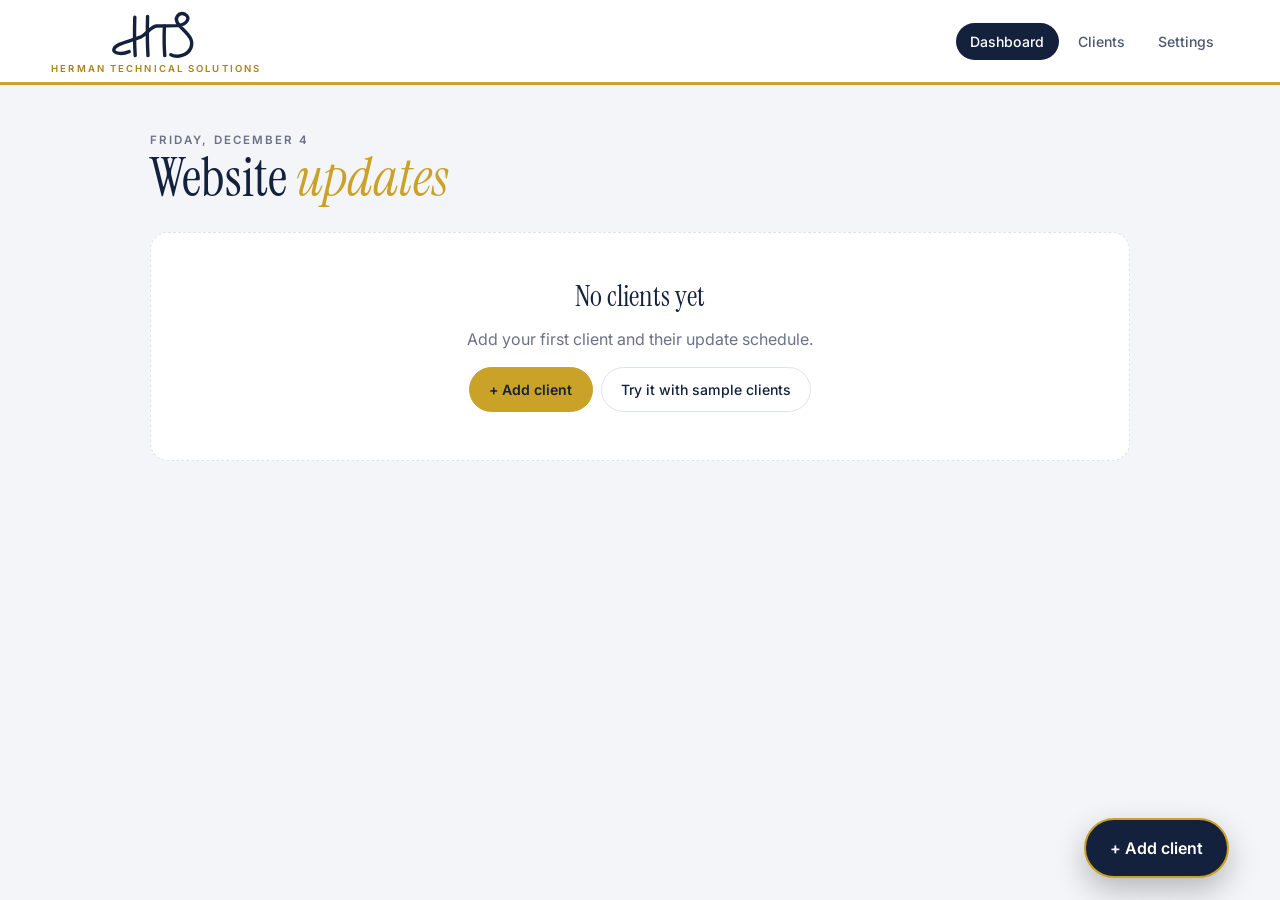
<file: index.html>
<!DOCTYPE html>
<html lang="en">
<head>
<meta charset="UTF-8" />
<meta name="viewport" content="width=device-width, initial-scale=1.0, viewport-fit=cover" />
<title>Client Updates | Herman Technical Solutions</title>
<meta name="robots" content="noindex, nofollow" />
<meta name="theme-color" content="#ffffff" />
<meta name="apple-mobile-web-app-capable" content="yes" />
<link rel="icon" href="icon.svg" type="image/svg+xml" />
<link rel="apple-touch-icon" href="icon.png" />
<link rel="preconnect" href="https://fonts.googleapis.com" /><link rel="preconnect" href="https://fonts.gstatic.com" crossorigin />
<link href="https://fonts.googleapis.com/css2?family=Instrument+Serif:ital@0;1&family=Inter:wght@400;500;600&display=swap" rel="stylesheet" />
<link rel="stylesheet" href="styles.css" />
</head>
<body>
  <header class="top">
    <a href="#/" class="brand" aria-label="Herman Technical Solutions: Client Updates"><svg class="mark" viewBox="0 0 250 130" fill="none" stroke="#14213d" stroke-linecap="round" stroke-linejoin="round" aria-hidden="true">
  <!-- H posts -->
  <path d="M72 18 C 71 48 71 82 73 114" stroke-width="7"/>
  <path d="M104 16 C 103 48 103 82 105 114" stroke-width="7"/>
  <!-- T post, hanging from the bar -->
  <path d="M146 40 C 145 66 145 92 147 114" stroke-width="7"/>
  <!-- One stroke: loop in from the left, cross the H, become the T bar, flow into the S -->
  <path d="M58 104 C 38 113 16 108 20 97 C 26 83 56 80 86 68 C 104 60 110 42 126 40 L 178 39
           C 204 37 212 18 198 11 C 182 4 168 20 182 37 C 198 56 222 70 212 95 C 204 114 178 120 162 112" stroke-width="6.5"/>
</svg><span class="brand-name">Herman Technical Solutions</span></a>
    <nav>
      <a href="#/" data-nav="home">Dashboard</a>
      <a href="#/clients" data-nav="clients">Clients</a>
      <a href="#/settings" data-nav="settings">Settings</a>
    </nav>
  </header>
  <main id="view"></main>
  <button class="fab" id="add-btn" aria-label="Add client">+ Add client</button>

  <dialog id="modal"><form method="dialog" id="modal-form"></form></dialog>
  <div class="toast" id="toast"></div>
  <script src="app.js"></script>
</body>
</html>
</file>
<file: styles.css>
:root {
  --accent: #c9a227; --accent-dark: #a6841a; --navy: #14213d; --ink: #14213d; --muted: #6b7286; --line: #dfe3ec;
  --bg: #f4f5f9; --card: #fff; --red: #d64545; --red-soft: #fbe7e7; --orange-soft: #faf1d6; --blue: #2f4f8f; --blue-soft: #e5ebf6;
  --green: #2fa36b; --serif: "Instrument Serif", Georgia, serif; --sans: "Inter", system-ui, sans-serif; --r: 18px;
}
* { box-sizing: border-box; }
body { margin: 0; font-family: var(--sans); color: var(--ink); background: var(--bg); line-height: 1.5; padding-bottom: 110px; }
a { color: inherit; text-decoration: none; }
button { font: inherit; cursor: pointer; }
h1, h2, h3 { font-family: var(--serif); font-weight: 400; margin: 0; line-height: 1.05; }
h1 { font-size: clamp(2.4rem, 6vw, 3.4rem); }
h1 em, h2 em { font-style: italic; color: var(--accent); }
.wrap { width: min(980px, 92%); margin: 0 auto; }

/* Header */
.top { position: sticky; top: 0; z-index: 20; display: flex; align-items: center; justify-content: space-between; gap: 1rem;
  padding: .9rem 4%; padding-top: max(.9rem, env(safe-area-inset-top)); background: rgba(244,239,232,.92); backdrop-filter: blur(10px); border-bottom: 1px solid var(--line); }
.brand { display: flex; align-items: center; gap: .7rem; }
.brand img { height: 30px; width: auto; }
.brand span { font-size: .72rem; letter-spacing: .16em; text-transform: uppercase; color: var(--muted); border-left: 1px solid var(--line); padding-left: .7rem; }
.top nav { display: flex; gap: .3rem; }
.top nav a { padding: .5rem .9rem; border-radius: 999px; font-size: .88rem; font-weight: 500; color: var(--muted); }
.top nav a.on { background: var(--ink); color: #fff; }

/* Page head */
.head { padding: 2.4rem 0 1.6rem; display: flex; justify-content: space-between; align-items: flex-end; gap: 1rem; flex-wrap: wrap; }
.head p { margin: .5rem 0 0; color: var(--muted); }
.back { display: inline-flex; align-items: center; gap: .4rem; color: var(--muted); font-size: .9rem; margin-bottom: 1rem; }

/* Dashboard tiles */
.tiles { display: grid; grid-template-columns: repeat(3, 1fr); gap: 1rem; }
.tile { position: relative; overflow: hidden; display: flex; flex-direction: column; justify-content: space-between; min-height: 220px; padding: 1.6rem;
  border-radius: 24px; background: var(--card); border: 1px solid var(--line); transition: transform .2s, box-shadow .2s; }
.tile:hover { transform: translateY(-4px); box-shadow: 0 18px 40px rgba(0,0,0,.08); }
.tile .label { font-size: .78rem; letter-spacing: .18em; text-transform: uppercase; font-weight: 600; display: flex; align-items: center; gap: .5rem; }
.tile .label i { width: 10px; height: 10px; border-radius: 50%; }
.tile .num { font: 6rem/1 var(--serif); }
.tile .sub { color: var(--muted); font-size: .9rem; display: flex; justify-content: space-between; align-items: center; }
.tile .sub b { font-weight: 600; color: var(--ink); }
.tile.overdue { background: var(--red-soft); border-color: #f6cbc6; } .tile.overdue .label i { background: var(--red); } .tile.overdue .num { color: var(--red); }
.tile.today { background: var(--orange-soft); border-color: #ecd795; } .tile.today .label i { background: var(--accent); } .tile.today .num { color: var(--accent-dark); }
.tile.week .label i { background: var(--blue); } .tile.week .num { color: var(--blue); }
.tile.zero .num { opacity: .35; }
.tile.overdue:not(.zero) .label i { animation: pulse 1.6s infinite; }
@keyframes pulse { 0% { box-shadow: 0 0 0 0 rgba(224,72,62,.55); } 70% { box-shadow: 0 0 0 10px rgba(224,72,62,0); } 100% { box-shadow: 0 0 0 0 rgba(224,72,62,0); } }
.summary { display: flex; gap: 1.6rem; flex-wrap: wrap; margin-top: 1.4rem; color: var(--muted); font-size: .9rem; }
.summary b { color: var(--ink); }
.allclear { margin-top: 1rem; padding: 1rem 1.2rem; border-radius: 14px; background: #e7f6ee; color: #1d6b45; font-size: .95rem; }

/* Lists */
.list { display: grid; gap: .7rem; }
.row { display: grid; grid-template-columns: 1fr auto; gap: 1rem; align-items: center; padding: 1.1rem 1.2rem; background: var(--card); border: 1px solid var(--line); border-radius: var(--r); }
.row .name { font-weight: 600; font-size: 1.05rem; }
.row .meta { color: var(--muted); font-size: .85rem; margin-top: .15rem; }
.row .task { margin-top: .55rem; font-size: .95rem; padding: .55rem .75rem; border-radius: 10px; background: var(--bg); }
.row .task b { font-size: .7rem; letter-spacing: .12em; text-transform: uppercase; color: var(--muted); display: block; margin-bottom: .1rem; }
.row .side { display: flex; flex-direction: column; align-items: flex-end; gap: .5rem; }
.pill { display: inline-block; padding: .25rem .65rem; border-radius: 999px; font-size: .75rem; font-weight: 600; white-space: nowrap; }
.pill.red { background: var(--red-soft); color: var(--red); } .pill.orange { background: var(--orange-soft); color: var(--accent-dark); }
.pill.blue { background: var(--blue-soft); color: var(--blue); } .pill.gray { background: #eee9e2; color: var(--muted); } .pill.green { background: #e7f6ee; color: var(--green); }
.row.paused { opacity: .65; }
.empty { text-align: center; padding: 3rem 1rem; color: var(--muted); background: var(--card); border: 1px dashed var(--line); border-radius: var(--r); }
.empty h3 { color: var(--ink); font-size: 1.8rem; margin-bottom: .4rem; }

/* Buttons */
.btn { display: inline-flex; align-items: center; justify-content: center; gap: .4rem; padding: .7rem 1.2rem; border-radius: 999px; border: 1px solid var(--line);
  background: var(--card); color: var(--ink); font-size: .88rem; font-weight: 500; transition: all .15s; white-space: nowrap; }
.btn:hover { border-color: var(--ink); }
.btn.primary { background: var(--accent); border-color: var(--accent); color: #fff; } .btn.primary:hover { background: var(--accent-dark); border-color: var(--accent-dark); }
.btn.dark { background: var(--ink); border-color: var(--ink); color: #fff; }
.btn.done { background: var(--green); border-color: var(--green); color: #fff; }
.btn.danger { color: var(--red); border-color: #f1c2bd; }
.btn.sm { padding: .45rem .85rem; font-size: .8rem; }
.btns { display: flex; gap: .5rem; flex-wrap: wrap; }
.fab { position: fixed; z-index: 30; right: 4%; bottom: max(22px, env(safe-area-inset-bottom)); padding: 1rem 1.5rem; border: 0; border-radius: 999px;
  background: var(--ink); color: #fff; font-weight: 600; box-shadow: 0 12px 30px rgba(0,0,0,.25); }
.fab:hover { background: var(--accent); }

/* Status toggle */
.toggle { display: inline-flex; padding: 4px; border-radius: 999px; background: #eee9e2; }
.toggle button { border: 0; background: none; padding: .5rem 1.1rem; border-radius: 999px; font-size: .85rem; font-weight: 600; color: var(--muted); }
.toggle button.on.active { background: var(--green); color: #fff; }
.toggle button.on.paused { background: var(--ink); color: #fff; }

/* Filters */
.filters { display: flex; gap: .5rem; flex-wrap: wrap; margin-bottom: 1rem; }
.filters input { flex: 1; min-width: 200px; padding: .75rem 1rem; border-radius: 999px; border: 1px solid var(--line); background: var(--card); font: inherit; }
.chip { padding: .55rem 1rem; border-radius: 999px; border: 1px solid var(--line); background: var(--card); font-size: .85rem; font-weight: 500; }
.chip.on { background: var(--ink); color: #fff; border-color: var(--ink); }

/* Client detail */
.card { background: var(--card); border: 1px solid var(--line); border-radius: 22px; padding: 1.6rem; }
.detail { display: grid; grid-template-columns: 1.2fr .8fr; gap: 1rem; align-items: start; }
.next { border: 2px solid var(--accent); }
.next .when { font: 2.6rem/1 var(--serif); margin: .4rem 0 .2rem; }
.next .todo { margin: 1rem 0 1.2rem; padding: .9rem 1rem; border-radius: 12px; background: var(--bg); font-size: 1rem; white-space: pre-wrap; }
.kv { display: grid; gap: .7rem; }
.kv div { display: grid; gap: .1rem; }
.kv span { font-size: .7rem; letter-spacing: .14em; text-transform: uppercase; color: var(--muted); }
.kv a { color: var(--accent-dark); word-break: break-all; }
.eyebrow { font-size: .72rem; letter-spacing: .18em; text-transform: uppercase; color: var(--muted); font-weight: 600; margin: 0; }
.history { list-style: none; padding: 0; margin: 1rem 0 0; display: grid; gap: .8rem; }
.history li { padding-left: 1.2rem; border-left: 2px solid var(--line); }
.history li b { font-size: .8rem; color: var(--muted); font-weight: 600; }
.history li p { margin: .15rem 0 0; }
.notes { white-space: pre-wrap; margin: .6rem 0 0; color: var(--ink); }

/* Modal + forms */
dialog { border: 0; border-radius: 24px; padding: 0; width: min(560px, 94vw); max-height: 92vh; box-shadow: 0 30px 80px rgba(0,0,0,.3); }
dialog::backdrop { background: rgba(20,18,22,.45); backdrop-filter: blur(3px); }
dialog form { padding: 1.6rem; display: grid; gap: 1rem; }
dialog h2 { font-size: 2.2rem; }
.field { display: grid; gap: .35rem; }
.field label { font-size: .72rem; letter-spacing: .14em; text-transform: uppercase; color: var(--muted); font-weight: 600; }
.field input, .field select, .field textarea { font: inherit; padding: .75rem .9rem; border: 1px solid var(--line); border-radius: 12px; background: #fbf9f6; color: var(--ink); }
.field input:focus, .field select:focus, .field textarea:focus { outline: none; border-color: var(--accent); background: #fff; }
.field small { color: var(--muted); font-size: .78rem; }
.grid2 { display: grid; grid-template-columns: 1fr 1fr; gap: 1rem; }
.modal-btns { display: flex; justify-content: flex-end; gap: .5rem; flex-wrap: wrap; margin-top: .4rem; }

/* Settings */
.plans { display: grid; gap: .6rem; }
.plan-row { display: grid; grid-template-columns: 1fr 140px auto; gap: .6rem; align-items: center; }
.plan-row input { font: inherit; padding: .65rem .8rem; border: 1px solid var(--line); border-radius: 10px; }
.section { margin-top: 1rem; }
.section p { color: var(--muted); margin: .4rem 0 1rem; }

.toast { position: fixed; z-index: 100; left: 50%; bottom: 96px; transform: translate(-50%, 20px); opacity: 0; pointer-events: none;
  background: var(--ink); color: #fff; padding: .8rem 1.3rem; border-radius: 999px; font-size: .9rem; transition: all .25s; }
.toast.on { opacity: 1; transform: translate(-50%, 0); }

@media (max-width: 760px) {
  .tiles { grid-template-columns: 1fr; }
  .tile { min-height: 0; flex-direction: row; align-items: center; padding: 1.2rem 1.4rem; }
  .tile .num { font-size: 4.2rem; order: 2; }
  .tile .text { display: grid; gap: .3rem; }
  .detail, .grid2 { grid-template-columns: 1fr; }
  .brand span { display: none; }
  .brand img { height: 24px; }
  .top { padding-left: 3%; padding-right: 3%; }
  .top nav a { padding: .45rem .7rem; font-size: .8rem; }
  .row { grid-template-columns: 1fr; }
  .row .side { flex-direction: row; align-items: center; justify-content: space-between; }
  .plan-row { grid-template-columns: 1fr 100px auto; }
}

/* ===== Navy & gold ===== */
.top { background: var(--navy); border-bottom: 3px solid var(--accent); }
.brand img { height: 32px; width: 32px; border-radius: 8px; }
.brand b { font: 400 1.5rem/1 var(--serif); color: #fff; letter-spacing: .01em; }
.brand b em { font-style: italic; color: var(--accent); }
.top nav a { color: rgba(255,255,255,.72); }
.top nav a:hover { color: #fff; }
.top nav a.on { background: var(--accent); color: var(--navy); }
.btn.primary, .btn.primary:hover { color: var(--navy); font-weight: 600; }
.fab { background: var(--navy); border: 2px solid var(--accent); }
.fab:hover { background: var(--accent); color: var(--navy); }
.next { border-color: var(--accent); }
.toast { background: var(--navy); border: 1px solid var(--accent); }
.allclear { background: #e8f3ec; }
.tile.week { border-color: #cfd8ea; }
.head h1 { color: var(--navy); }
@media (max-width: 760px) { .brand b { font-size: 1.2rem; } .brand img { height: 26px; width: 26px; } }
.brand b { white-space: nowrap; }
@media (max-width: 420px) { .brand b { font-size: 1.05rem; } .top nav a { padding: .4rem .55rem; font-size: .76rem; } .top { gap: .5rem; } }

/* ===== HTS logo header ===== */
.top { background: #fff; border-bottom: 3px solid var(--accent); padding-top: max(.6rem, env(safe-area-inset-top)); padding-bottom: .55rem; }
.brand { flex-direction: column; align-items: flex-start; gap: 0; }
.brand .mark { height: 40px; width: auto; display: block; margin-left: -6px; }
.brand-name { display: block !important; border: 0 !important; padding: 0 !important; margin-top: 1px; font: 600 .6rem var(--sans) !important;
  letter-spacing: .22em !important; text-transform: uppercase; color: var(--accent-dark) !important; white-space: nowrap; }
.top nav a { color: var(--navy); opacity: .75; }
.top nav a:hover { opacity: 1; color: var(--navy); }
.top nav a.on { background: var(--navy); color: #fff; opacity: 1; }
@media (max-width: 760px) { .brand .mark { height: 32px; } .brand-name { font-size: .5rem !important; letter-spacing: .14em !important; } }
.brand { align-items: center; }
.brand .mark { height: 52px; margin-left: 0; }
.brand .mark path { stroke-width: 8.5; }
@media (max-width: 760px) { .brand .mark { height: 40px; } }
</file>
